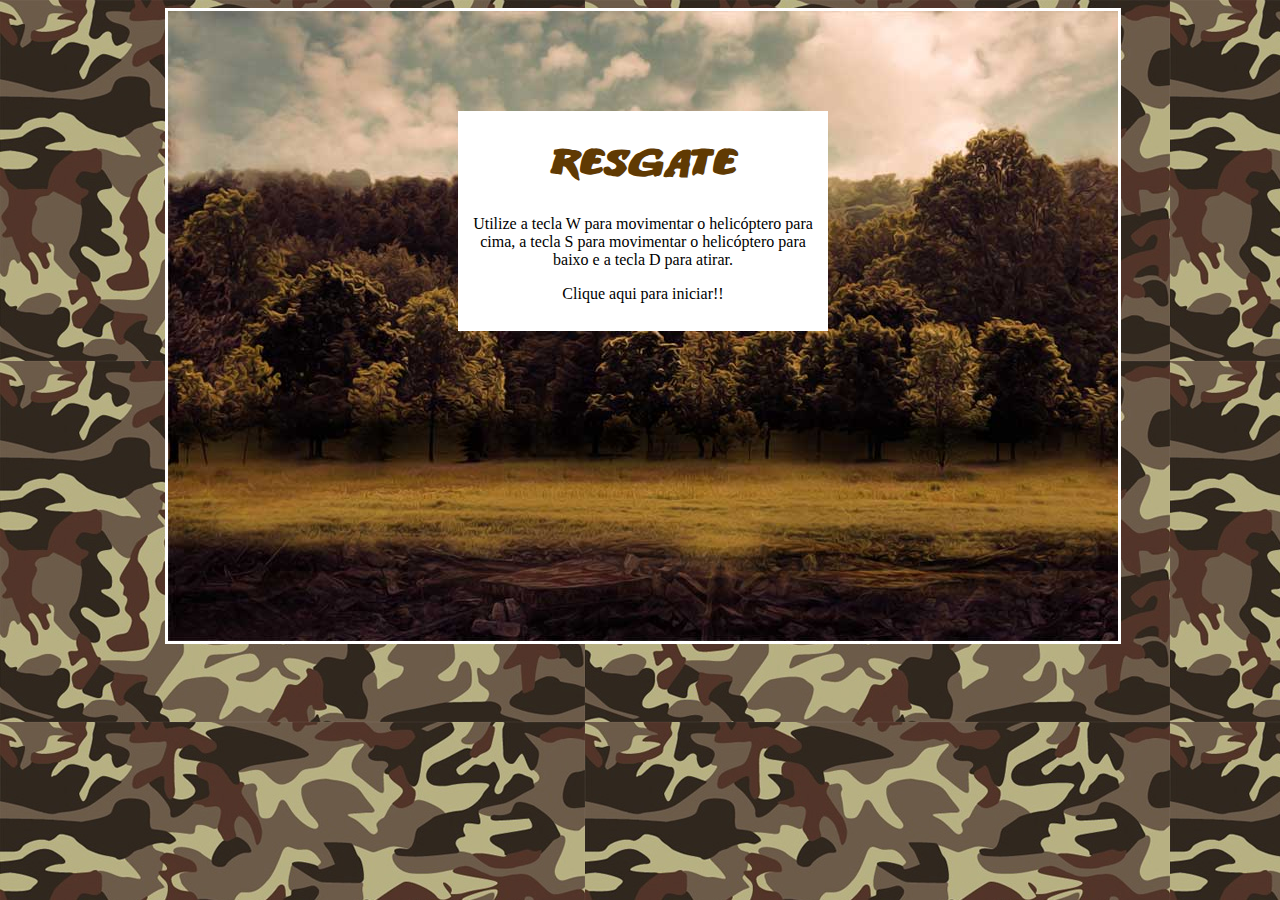
<file: chopperGame.Dio/index.html>
<!doctype html>
<html>
<head>
<meta charset="utf-8">
<link href="style.css" rel="stylesheet" type="text/css">
<title>Resgate</title>
</head>

<body>
<div id="container"> <!-- div container !-->

	<div id="fundoGame"> <!-- div fundoGame !-->
	
		<div id="inicio" onclick="start()"><h1> Resgate </h1> <!-- div inicio !-->
		<p>Utilize a tecla W para movimentar o helicóptero para cima, a tecla S para movimentar o helicóptero para baixo e a tecla D para atirar.</p>
		<p> Clique aqui para iniciar!! </p>
		</div> <!-- Fim da div inicio !-->
		
    </div> <!-- Fim da div fundoGame !-->
	
</div> <!-- Fim da div container !-->
<!-- Sons do jogo !-->
<audio src="sons/som.mp3" preload="auto" id="somDisparo"></audio>
<audio src="sons/explosao.mp3" preload="auto" id="somExplosao"></audio>
<audio src="sons/musica_fundo.mp3" preload="auto" id="musica"></audio>
<audio src="sons/gameover.mp3" preload="auto" id="somGameover"></audio>
<audio src="sons/perdido.mp3" preload="auto" id="somPerdido"></audio>	
<audio src="sons/resgate.mp3" preload="auto" id="somResgate"></audio>
<script type="text/javascript" src="js/jquery-1.11.1.min.js"></script>
<script type="text/javascript" src="script.js"></script> 
<script type="text/javascript" src="js/jquery-collision.min.js"></script>
</body>
</html>
</file>
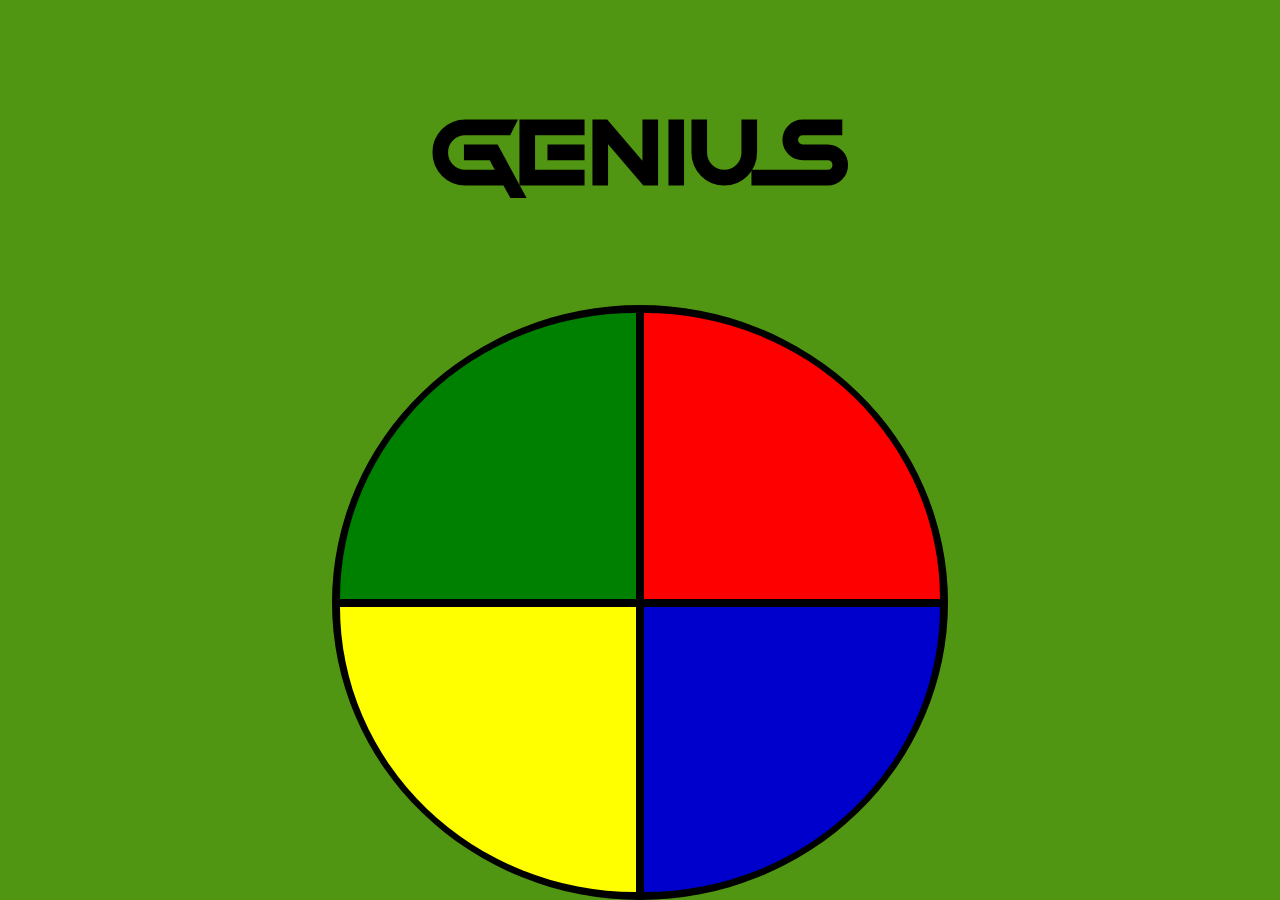
<file: GeniusGame.Dio/index.html>
<!DOCTYPE html>
<html lang="en">
<head>
    <meta charset="UTF-8">
    <meta name="viewport" content="width=device-width, initial-scale=1.0">
    <link rel="stylesheet" href="style.css">
    <title>Gênius' Game</title>
<body>
  
    <div class="main-game">
        <div class="title">
            <h1>GENIUS</h1>
        </div>
        <div class="genius">
            <div class="blue"></div>
            <div class="yellow"></div>
            <div class="red"></div>
            <div class="green"></div>
        </div>
    </div>
    <script type="text/javascript" src="script.js"></script>
</body>
</html>
</file>
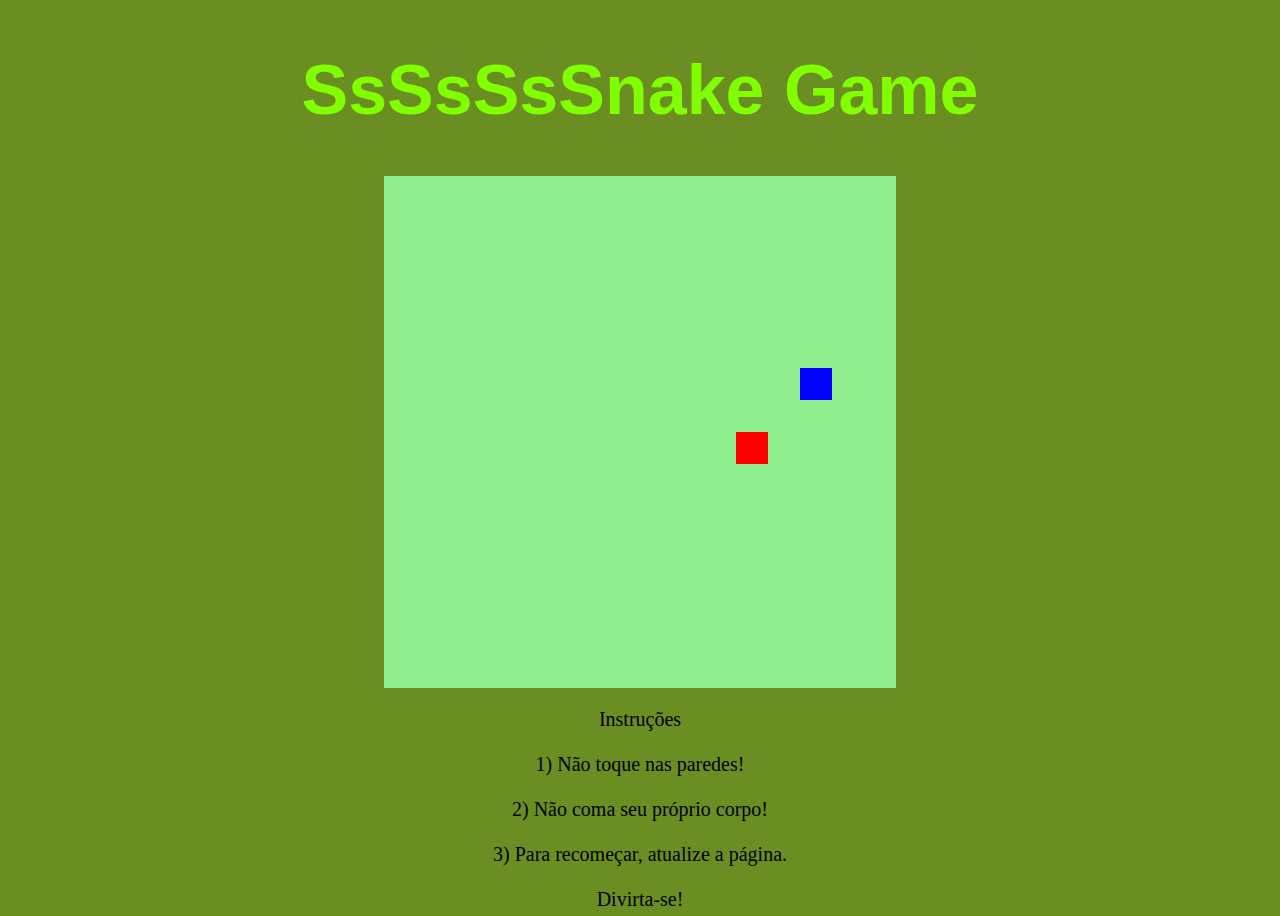
<file: Jogodacobrinha.Dio/index.html>
<!DOCTYPE html>
<html lang="en">
<head>
    <meta charset="UTF-8">
    <meta http-equiv="X-UA-Compatible" content="IE=edge">
    <meta name="viewport" content="width=device-width, initial-scale=1.0">
    <link rel="stylesheet" href="style.css">
    <script defer src="script.js"></script>
    <link href="https://afeld.github.io/emoji-css/emoji.css" rel="stylesheet">
    <title>SSSSSSSnake Game</title>
</head>
<body>
    <h1>SsSsSsSnake Game <i class="em em-snake" aria-role="presentation" aria-label="SNAKE"></i></h1>
    <canvas id="snake" width="512" height="512"></canvas>
    <p> Instruções </p>
    <p>1) Não toque nas paredes!</p>
    <p>2) Não coma seu próprio corpo!</p>
    <p>3) Para recomeçar, atualize a página.</p>
    <p>Divirta-se!</p>
</body>
</html>
</file>
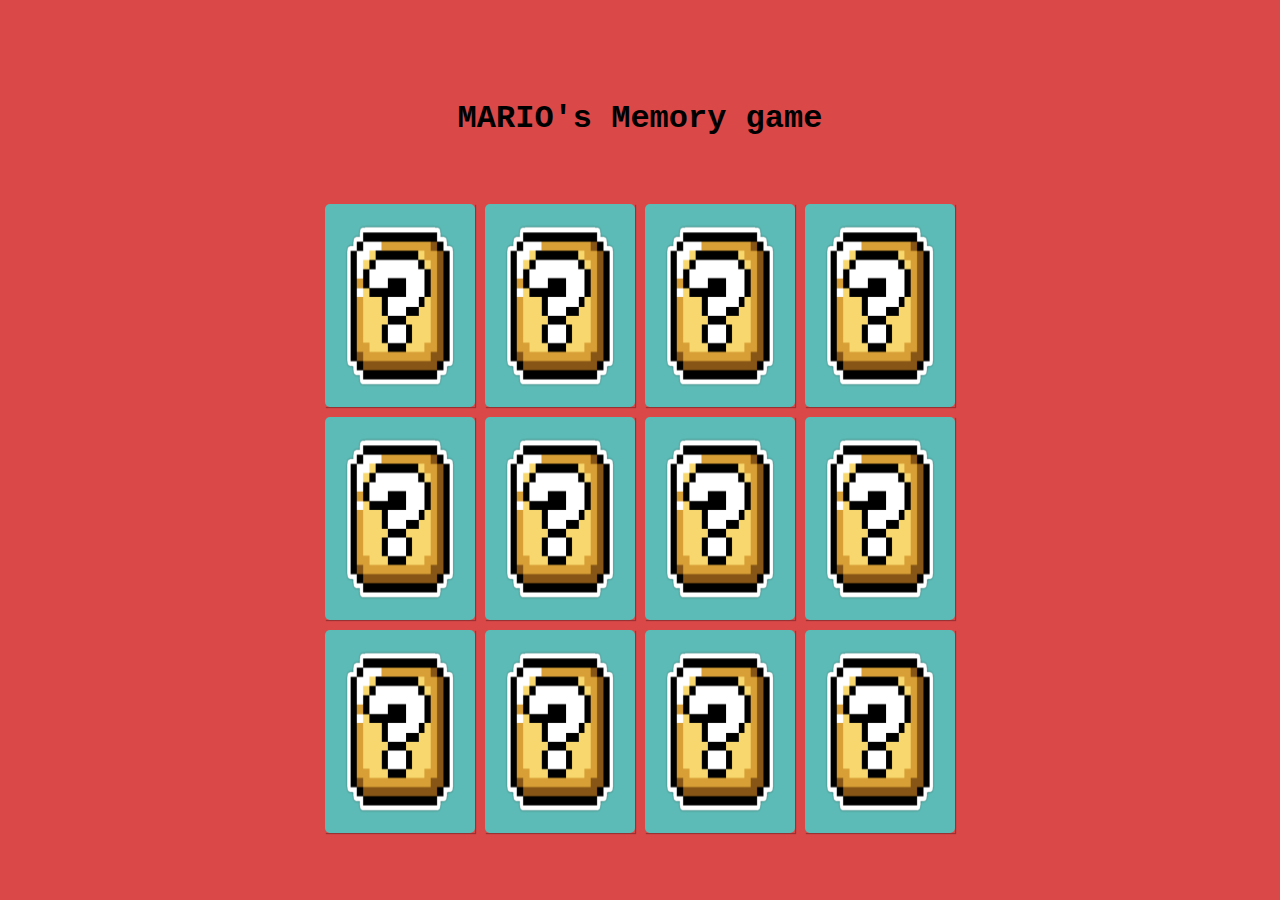
<file: Memory.game.Dio/index.html>
<!DOCTYPE html>
<html lang="en">
<head>
    <meta charset="UTF-8">
    <meta name="viewport" content="width=device-width, initial-scale=1.0">
    <link rel="stylesheet" href="style.css">
    <title>MARIO's Memory game</title>
</head>
<body>
    <div class="title">
        <h1>MARIO's Memory game</h1>
    </div>
        
    <main class="memory-game">
        <div class="card" data-card="bowser">
            <img class="card-front" src="bowser.jpg" alt="Face da carta">
            <img class="card-back" src="box.png" alt="Verso da carta">
        </div>
        <div class="card" data-card="luigi">
            <img class="card-front" src="luigi.png" alt="Face da carta">
            <img class="card-back" src="box.png" alt="Verso da carta">
        </div>
        <div class="card" data-card="mario">
            <img class="card-front" src="mario.png" alt="Face da carta">
            <img class="card-back" src="box.png" alt="Verso da carta">
        </div>
        <div class="card" data-card="peach">
            <img class="card-front" src="peach.png" alt="Face da carta">
            <img class="card-back" src="box.png" alt="Verso da carta">
        </div>
        <div class="card" data-card="toad">
            <img class="card-front" src="toad.png" alt="Face da carta">
            <img class="card-back" src="box.png" alt="Verso da carta">
        </div>
        <div class="card" data-card="yoshi">
            <img class="card-front" src="yoshi.png" alt="Face da carta">
            <img class="card-back" src="box.png" alt="Verso da carta">
        </div>
        <div class="card" data-card="bowser">
            <img class="card-front" src="bowser.jpg" alt="Face da carta">
            <img class="card-back" src="box.png" alt="Verso da carta">
        </div>
        <div class="card" data-card="luigi">
            <img class="card-front" src="luigi.png" alt="Face da carta">
            <img class="card-back" src="box.png" alt="Verso da carta">
        </div>
        <div class="card" data-card="mario">
            <img class="card-front" src="mario.png" alt="Face da carta">
            <img class="card-back" src="box.png" alt="Verso da carta">
        </div>
        <div class="card" data-card="peach">
            <img class="card-front" src="peach.png" alt="Face da carta">
            <img class="card-back" src="box.png" alt="Verso da carta">
        </div>
        <div class="card" data-card="toad">
            <img class="card-front" src="toad.png" alt="Face da carta">
            <img class="card-back" src="box.png" alt="Verso da carta">
        </div>
        <div class="card" data-card="yoshi">
            <img class="card-front" src="yoshi.png" alt="Face da carta">
            <img class="card-back" src="box.png" alt="Verso da carta">
        </div>
    </main>
    <script src="script.js"></script>
</body>
</html>
</file>
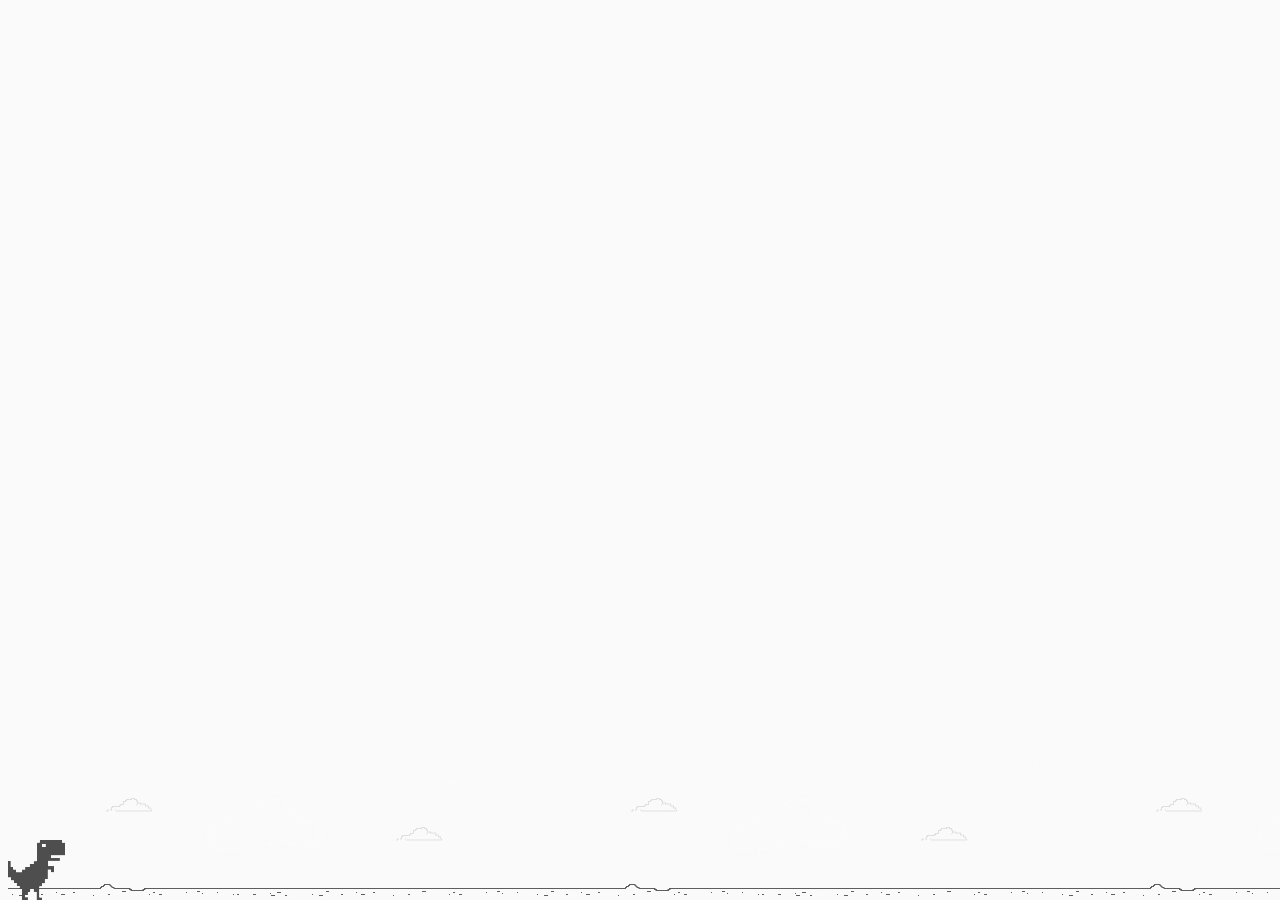
<file: NoNetDinossaur.game.Dio/index.html>
<!DOCTYPE html>
<html lang="pt-br">
<head>
  <meta charset="UTF-8">
  <title>Offline Dino Game</title>
  <link rel="stylesheet" href="style.css"></link>
  <script src="script.js" charset="UTF-8" defer></script>
</head>
<body>
  <div class="background">
    <div class="dino"></div>
  </div>
</body>
</html>
</file>
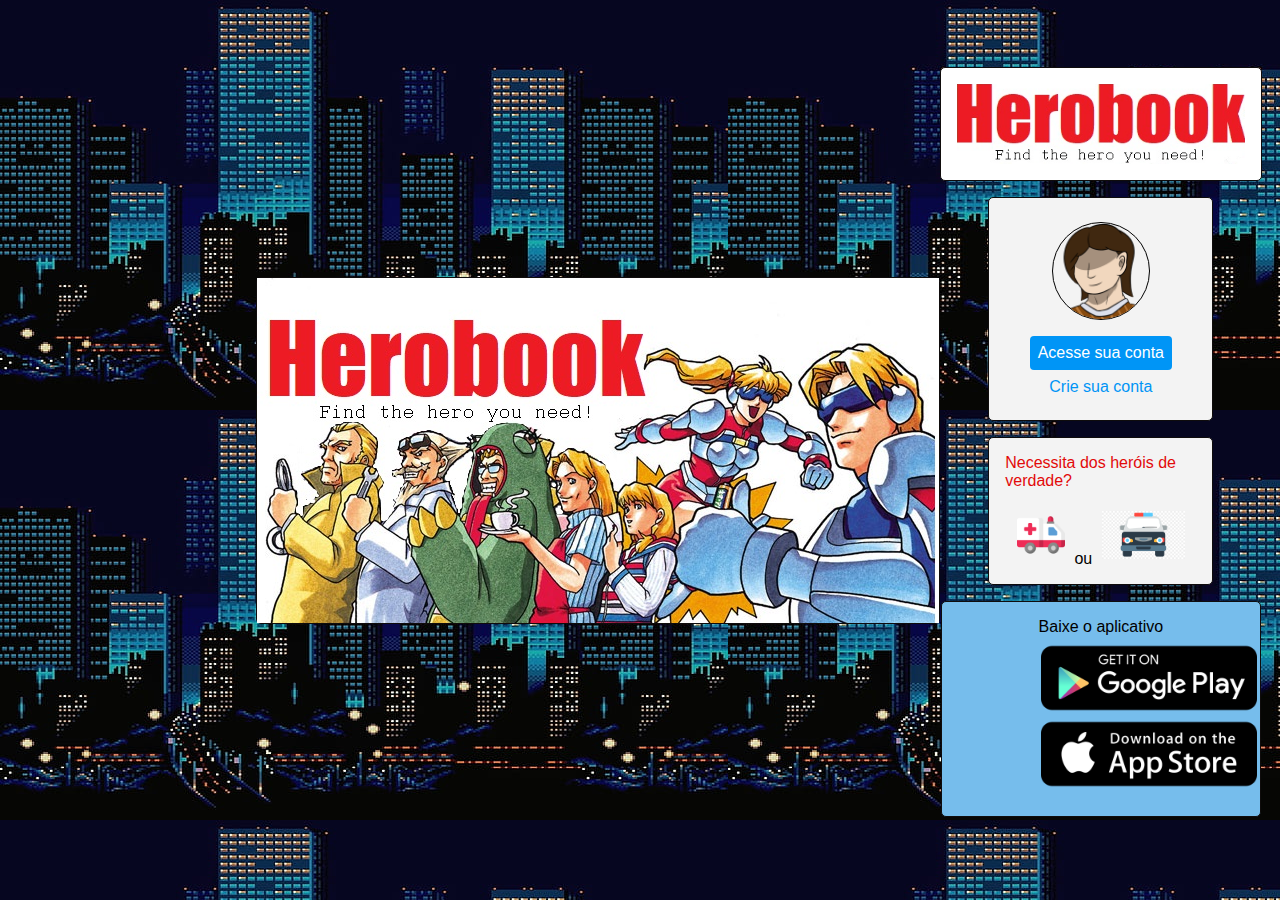
<file: Pagina.inicial.Instagram.Dio/index.html>
<!DOCTYPE html>
<html lang="pt-BR">
<head>
    <meta charset="UTF-8">
    <meta name="viewport" content="width=device-width, initial-scale=1.0">
    <link rel="stylesheet" href="style.css">
    <title>Herobook</title>

</head>

<body>
    <div class="hero-wrapper">
        <div class="hero-image">
            <img src="rent-a-hero.jpg.crdownload" alt="Herobook logo">
        </div>

        <div class="hero-continue">
            <div class="group-logo">
                <img src="herobooklogo.png">
            </div>

            <div class="group">
                <div class="profile-photo">
                    <img src="profile.png" alt="Profile photo">
                </div>
                <a href="#" class="hero-login">Acesse sua conta</a>
                <a href="#" class="hero-account">Crie sua conta</a>
            </div>

            <div class="group">
                <p class="aviso"> Necessita dos heróis de verdade?</p>
                <p class="notaccount">
                    <a href="https://www.policiacivil.pr.gov.br/servicos/APMG/Emergencia/Acionar-Corpo-de-Bombeiros-193-0A30a4rk" class="emergencia"><img src="ambulancia.png" alt="Polícia"></a>
                      ou
                    <a href="https://www.policiacivil.pr.gov.br/servicos/APMG/Emergencia/Acionar-emergencia-policial-190-4EoVn5on" class="emergencia"><img src="policia.jpg" alt="Polícia"></a>
                </p>
            </div>

            <div class="get-the-app">
                <p class="get-app">Baixe o aplicativo</p>
                <div class="download">
                    <a href="#" class="app-download"><img src="downloadapp.png" alt="Baixe o app"></a>
                   
                </div>
            </div>
        
        </div>
    
    </div>
</body>









</html>
</file>
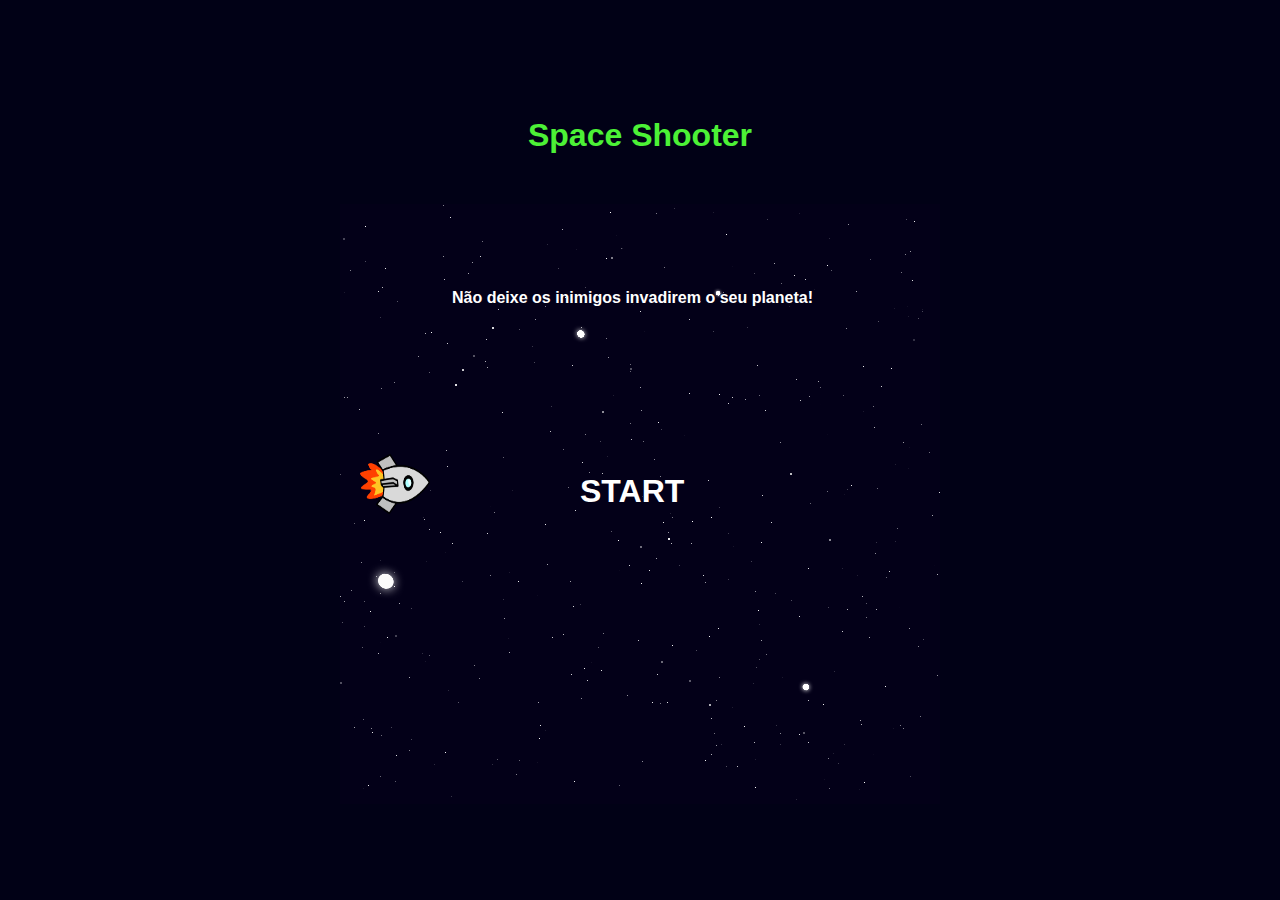
<file: SpaceShooter.game.Dio/index.html>
<!DOCTYPE html>
<html lang="en">
<head>
    <meta charset="UTF-8">
    <meta name="viewport" content="width=device-width, initial-scale=1.0">
    <link rel="stylesheet" href="style.css">
    <title>Space Shooter</title>
</head>
<body>
    <div class="title">
        <h1 class="title">Space Shooter</h1>
    </div>
    <div id="main-play-area">
        <img class="player-shooter" src="img/hero.png" alt="hero">
        <h4 class="game-instructions">
            Não deixe os inimigos invadirem o seu planeta!
        </h4>
        <div class="start-button">
            <h1>START</h1>
        </div>
    </div>
    <script type="text/javascript" src="script.js"></script>
</body>
</html>
</file>
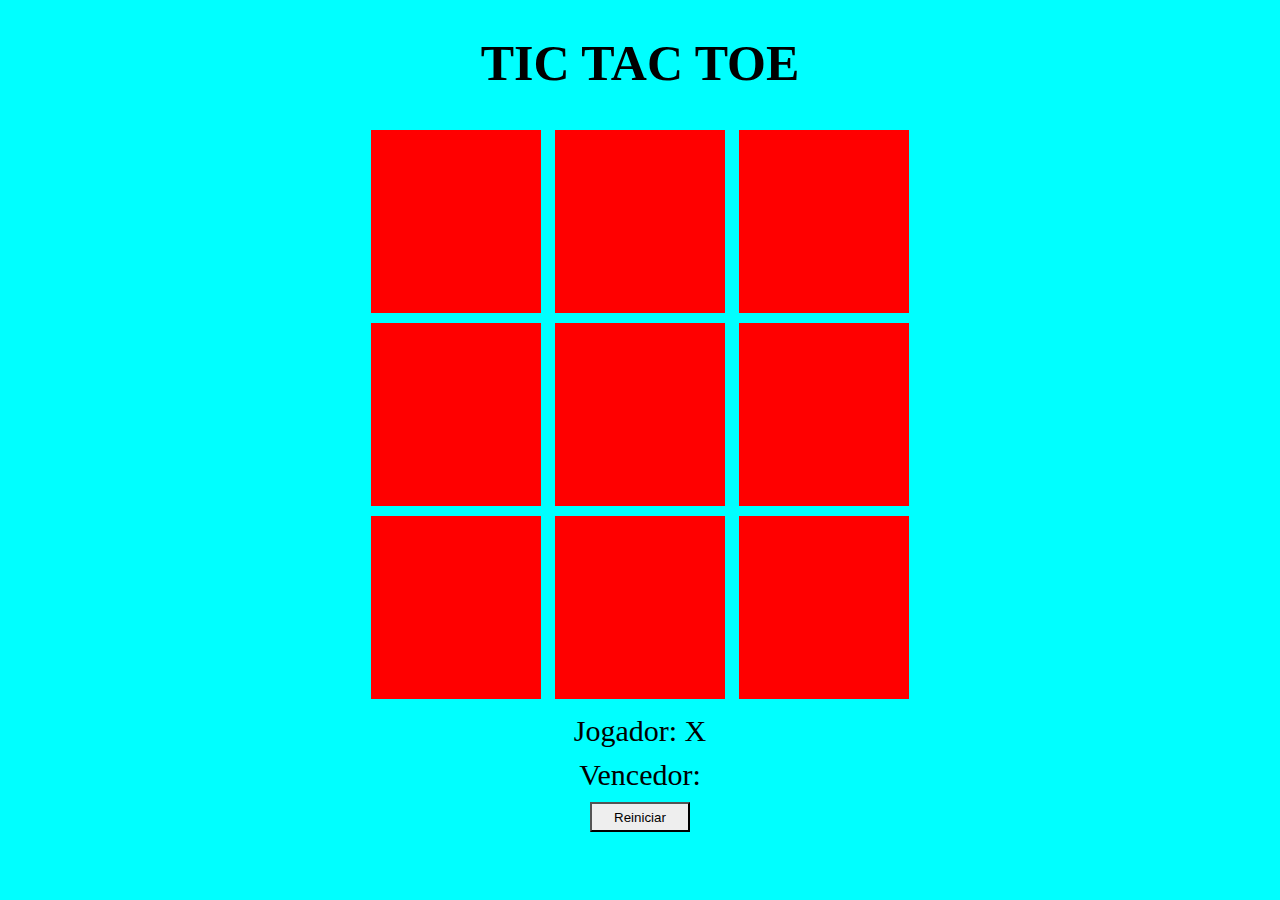
<file: TicTacToe.game.Dio/index.html>
<!DOCTYPE html>
<html lang="pt-br">
<meta charset="UTF-8">
<link rel="stylesheet" href="style.css">
<head>
    <title>Tic Tac Toe</title>
</head>

<body>
    <h1>
        TIC TAC TOE
    </h1>

    <div>
        <div id="1" class="quadrado" onclick="escolherQuadrado(this.id)">-</div>
        <div id="2" class="quadrado" onclick="escolherQuadrado(this.id)">-</div>
        <div id="3" class="quadrado" onclick="escolherQuadrado(this.id)">-</div>
    </div>

    <div>
        <div id="4" class="quadrado" onclick="escolherQuadrado(this.id)">-</div>
        <div id="5" class="quadrado" onclick="escolherQuadrado(this.id)">-</div>
        <div id="6" class="quadrado" onclick="escolherQuadrado(this.id)">-</div>
    </div>

    <div>
        <div id="7" class="quadrado" onclick="escolherQuadrado(this.id)">-</div>
        <div id="8" class="quadrado" onclick="escolherQuadrado(this.id)">-</div>
        <div id="9" class="quadrado" onclick="escolherQuadrado(this.id)">-</div>
    </div>

    <div class="jogador">
        <label>
            Jogador:
        </label>
        <label id="jogador-selecionado">

        </label>
    </div>

    <div class="vencedor">
        <label>
            Vencedor:
        </label>
        <label id="vencedor-selecionado">

        </label>
    </div>

    <div>
        <button onclick="reiniciar()">
            Reiniciar
        </button>
    </div>

</body>
<script src="script.js"></script>
</html>
</file>
<file: chopperGame.Dio/style.css>
@font-face {
	font-family:Titulo;
	src:url(fontes/ANODETONOONE.TTF);
}

h1 {
	font-family:Titulo;
	font-size:40px;
	color:#603A03;
}

body {
	background-image:url(imgs/fundo.jpg);
}

#container{
	width:950px;
	height:auto;
	position:relative;
	margin-left:auto;
	margin-right:auto;
}


#fundoGame {
	width:950px;
	height:630px;
	background-image:url(imgs/fundo_game.jpg);
	border-color:#FFF;
	border-style:solid;
}

#jogador {
	width:256px;
	height:66px;
	position:absolute;
	left:8px;
	top:179px;
background-image:url(imgs/apache.png);

}

#inimigo1 {
	width: 256px;
	height: 66px;
	position: absolute;
	left: 689px;
	top: 253px;
	background-image:url(imgs/inimigo1.png);
	
}

#inimigo2 {
	width: 165px;
	height: 70px;
	position: absolute;
	left: 775px;
	top: 447px;
	background-image: url(imgs/inimigo2.png);
}

#amigo {
	width: 44px;
	height: 51px;
	position: absolute;
	left: 10px;
	top: 464px;
	background-image:url(imgs/amigo.png);
}

#inicio {
	width:350px;
	height:200px;
	background-color:#FFF;
 	margin-left:auto;
    margin-right:auto;
 	margin-top:100px;
	text-align:center;
	padding:10px;

}

.anima1 {
	background-image:url(imgs/helicoptero.png);
	animation:play .5s steps(2) infinite;

       -webkit-animation: play .5s steps(2) infinite;
       -moz-animation: play .5s steps(2) infinite;
       -ms-animation: play .5s steps(2) infinite;
       -o-animation: play .5s steps(2) infinite;
}

@keyframes play {
	from {background-position:0px;}
	to {background-position:-512px;}
}

@-webkit-keyframes play {
    from { background-position:0px; }
      to { background-position: -512px; }
 }
 
 @-moz-keyframes play {
    from { background-position:0px; }
      to { background-position: -512px; }
 }
 
 @-ms-keyframes play {
    from { background-position:0px; }
      to { background-position: -512px; }
 }
 
 @-o-keyframes play {
    from { background-position:0px; }
      to { background-position: -512px; }
 }

 .anima2 {
    background-image:url(../imgs/inimigo1.png);
    animation: play .5s steps(2) infinite;
    -webkit-animation: play .5s steps(2) infinite;
    -moz-animation: play .5s steps(2) infinite;
    -ms-animation: play .5s steps(2) infinite;
    -o-animation: play .5s steps(2) infinite; 
}


.anima3 {
	background-image:url(../imgs/amigo.png);
	animation:play2 .9s steps(12) infinite;
	-webkit-animation: play2 .9s steps(12) infinite;
       -moz-animation: play2 .9s steps(12) infinite;
        -ms-animation: play2 .9s steps(12) infinite;
         -o-animation: play2 .9s steps(12) infinite;
}

@keyframes play2 {
	from {background-position:0px;}
	to {background-position:-528px;}
}

@-webkit-keyframes play2 {
   from { background-position:    0px; }
     to { background-position: -528px; }
}

@-moz-keyframes play2 {
   from { background-position:    0px; }
     to { background-position: -528px; }
}

@-ms-keyframes play2 {
   from { background-position:    0px; }
     to { background-position: -528px; }
}

@-o-keyframes play2 {
   from { background-position:    0px; }
     to { background-position: -528px; }
}

#disparo {
	width: 50px;
	height: 8px;
	position: absolute;
	background-image: url(imgs/disparo.png);
}

#explosao1 {
	width:15px;
	height:87px;
	position:absolute;

}

#explosao2 {
	width:15px;
	height:87px;
	position:absolute;
	
}

#explosao3 {
	width:44px;
	height:51px;
	position:absolute;
}

.anima4 {
	width:44px;
	height:51px;
	background-image:url(imgs/amigo_explosao.png);
	animation:play3 .5s steps(7) infinite;
	-webkit-animation: play3 .5s steps(7) infinite;
       -moz-animation: play3 .5s steps(7) infinite;
        -ms-animation: play3 .5s steps(7) infinite;
         -o-animation: play3 .5s steps(7) infinite;
}

@keyframes play3 {
	from {background-position:0px;}
	to {background-position:-308px;}
}

@-webkit-keyframes play3 {
   from { background-position:    0px; }
     to { background-position: -308px; }
}

@-moz-keyframes play3 {
   from { background-position:    0px; }
     to { background-position: -308px; }
}

@-ms-keyframes play3 {
   from { background-position:    0px; }
     to { background-position: -308px; }
}

@-o-keyframes play3 {
   from { background-position:    0px; }
     to { background-position: -308px; }
}

#placar {
	width: 450px;
	height: 50px;
	position: absolute;
	left: 5px;
	top: 590px;
}

h2 {
	font-family:Titulo;
	font-size:20px;
	color:#FFF
}

#energia {
	width: 140px;
	height: 38px;
	position: absolute;
	left: 750px;
	top: 7px;	
}

h3 {
	font-family:Titulo;
	font-size:20px;
	color:#603A03;

}

#fim {
	width:350px;
	height:200px;
	background-color:#FFF;
 	margin-left:auto;
    margin-right:auto;
 	margin-top:100px;
	text-align:center;
	padding:10px;

}
</file>
<file: GeniusGame.Dio/style.css>
@font-face {
	font-family:Titulo;
	src:url(GameOfSquids-1GMVL.ttf);
}

body {
    margin: 0;
    background-color: rgb(81, 150, 18);
}

.main-game {
    height: 100vh;
    width: 100vw;
    display: flex;
    flex-direction: column;
    justify-content: center;
    align-items: center;
}

.genius {
    display: grid;
    grid-template-areas: 'verde vermelho'
    'amarelo azul';
    grid-gap: 8px;
    border: 8px solid #000000;
    background-color: #000000;
    border-radius: 100%;
    width: 600px;
    height: 600px;
    
}

.blue {
    grid-area: azul;
    background-color: blue;
    border-bottom-right-radius: 100%;
}

.red {
    grid-area: vermelho;
    background-color: red;
    border-top-right-radius: 100%;
}

.yellow {
    grid-area: amarelo;
    background-color: yellow;
    border-bottom-left-radius: 100%;
}

.green {
    grid-area: verde;
    background-color: green;
    border-top-left-radius: 100%;
}

.selected {
    opacity: 0.8;
}

.title{
    align-items:top;
    justify-content: center;
    font-family:Titulo;
    font-size: 50px;
    margin-bottom: 0%;
   

}
</file>
<file: Jogodacobrinha.Dio/style.css>
body{
    height:100vh;
    width: 95;
    display: flex;
    justify-content: center;
    align-items: center;
    flex-direction: column;
    background-color: olivedrab;
    font-size: 35px;
    
}

h1 {
    font-family: sans-serif;
    color: chartreuse;
}

p {
    font-size: 20px;
    margin-bottom: 2px;
    font-family: Georgia, 'Times New Roman', Times, serif;
}
</file>
<file: Memory.game.Dio/style.css>
* {
    padding: 0;
    margin: 0;
    box-sizing: border-box;
}

h1{
    margin-top: 100px;
    font-family: 'Courier New', Courier, monospace;
}

body {

    height: 100vh;
    display:flex;
    align-items: center;
    justify-content: center;
    flex-direction: column;
    background-color: rgb(219, 72, 72);
}

.memory-game {
    height: 640px;
    width: 640px;
    margin: auto;
    display: flex;
    flex-wrap: wrap;
    perspective: 1000px; 
}

.card {
    height: calc( 33.333% - 10px);
    width: calc(25% - 10px);
    margin: 5px;
    position: relative;
    box-shadow: 1px 1px 1px rgba(0,0,0,.3);
    cursor: pointer;
    transform: scale(1);
    transform-style: preserve-3d; 
    transition: transform .9s; 
}

.card:active{
    transform: scale(0.97);
    transition: transform .2s;
}

.card-front,
.card-back {
  width: 100%;
  height: 100%;
  padding: 20px;
  position: absolute;
  border-radius: 5px;
  background: rgb(92, 187, 182);
  backface-visibility: hidden; 
}

.card-front {
    transform: rotateY(180deg); 
}


.card.flip {
    transform: rotateY(180deg);
}
</file>
<file: NoNetDinossaur.game.Dio/style.css>
body {
    background: #fafafa;
  }
  
  .dino {
    position: absolute;
    bottom: 0;
    background-image: url(dino.png);
    width: 60px;
    height: 60px;
  }
  
  .cactus {
    position: absolute;
    width: 60px;
    height: 60px;
    bottom: 0;
    background-image: url(cactus.png);
  }
  
  .game-over {     
    text-align: center;
    color: #666;
    margin: 50px 0;
    font-family: arial;
  }
  
  @keyframes slideright {
    from {
        background-position: 70000%;
    }
    to {
        background-position: 0%;
    }
  }
  
  .background {
    position: absolute;
    bottom: 0px;
    background-image: url('background.png');
    background-repeat: repeat-x;
    animation: slideright 600s infinite linear;
    -webkit-animation: slideright 600s infinite linear;
    width: 100%;
    height: 200px;
  }
</file>
<file: Pagina.inicial.Instagram.Dio/style.css>
* {
    padding: 0;
    margin: 0;
    box-sizing: border-box;
    text-decoration: none;
    font-family: sans-serif;
    font-size: 16px;
   
}

body {
    width: 100%;
    min-height: 100vh;
    margin: 0;
    padding: 0;
    display: flex;
    justify-content: center;
    background-image: url(city.jpg)
}

.hero-wrapper {
    display: flex;
    align-items: center;
    justify-content: start;
    width: 60%;
    height: 100vh;
}

.hero-image {
    display: flex;
    align-items: center;
    justify-content: center;
    width: fit-content;
    border: 1px solid rgb(15, 12, 12);
    border-radius: 5px;
}

.hero-image img {
    height: auto;
}

.hero-continue {
    display: flex;
    align-items: center; /* horizontal */
    justify-content: space-around; /* vertical */
    flex-direction: column;
    width: 50%;
    min-height: 34rem;
}

.group-logo {
    display: flex;
    justify-content: space-between;
    align-items: center;
    flex-direction: column;
    background-color: #ffffff;
    width:100%;
    padding: 1rem 1rem 1rem 1rem;
    border: 1px solid rgb(15, 12, 12);
    border-radius: 5px;
    margin-bottom: 1rem
}

.group {
    display: flex;
    justify-content: space-between;
    align-items: center;
    flex-direction: column;
    background-color:rgb(243, 243, 243);;
    width: 70%;
    padding: 1rem 1rem 1rem 1rem;
    border: 1px solid rgb(15, 12, 12);
    border-radius: 5px;
    margin-bottom: 1rem
}

.group-logo img {
    height: 5rem;
    
}

.profile-photo {
    display: flex;
    justify-content: center;
    align-items: center;
    border-radius: 50%;
    border: #000000 solid 1px;
    overflow: hidden;
    margin-top: 0.5rem;
    margin-bottom: 0.5rem;
}

.profile-photo img {
    height: 6rem;
}

.hero-login {
    background-color: #0095f6;
    color: #ffffff;
    padding: 8px;
    border-radius: 4px;
    margin-top: 0.5rem;
    margin-bottom: 0.5rem;
}

.hero-account {
    color: #0095f6;
    margin-bottom: 0.5rem;
}

.aviso {
    color: rgb(226, 10, 10);
    text-decoration:double;
    margin-bottom: 1rem;
}

.emergencia img {
    color: #0095f6;
    height: 3rem;
    margin: 5px 5px 5px 5px;
}

.get-the-app {
    display: flex;
    flex-direction: column;
    align-items: center;
    justify-content: space-evenly;
    width: 20rem;
    padding: 1rem 1rem 1rem 1rem;
    margin-bottom: 1rem;
    background-color: #76bdec;
    border: 1px solid rgb(15, 12, 12);
    border-radius: 5px;
}

.download {
    display: flex;
    width: 50%;
    justify-content: space-evenly;
    align-items: center;
    
}

.app-download img{
    height: 10rem;
    
}



/* media queries */


@media (max-width: 1024px) {
    .hero-wrapper {
        width: 100%;
    }
}

@media (max-width: 768px) {
    body {
        height: fit-content;
        background-color: #ffffff;
    }

    .hero-wrapper {
        width: 90%;
        margin-top: 10rem;
    }

    .hero-image {
        display: none;
    }

    .group-logo{
        width: fit-content;
    }
    .group{
        width: fit-content;
    }

    .hero-continue {
        width: 100%;
    }

    .group {
        border: 1px solid transparent;
    }

    .notaccount{
        align-items: center;
        justify-content: space-evenly;
    }

    .download {
        margin: 0
    };
}
</file>
<file: SpaceShooter.game.Dio/style.css>
body {
    height: 100vh;
    width: 100%;
    display: flex;
    justify-content: center;
    align-items: center;
    padding: 0;
    margin: 0;
    font-family: sans-serif;
    background-color: rgb(1, 1, 22);
    flex-direction: column;
}

.title{
    color: rgb(76, 241, 54);
    text-align: center;
    margin-bottom: 25px;
}

#main-play-area {
    background-color: black;
    background-image: url(img/space.png);
    height: 600px;
    width: 600px;
}

.game-instructions {
    position: relative;
    color: white;
    left: 7rem;
    top: 0px;
}

.start-button {
    position: relative;
    color: white;
    top: 9rem;
    left: 15rem;
    cursor: pointer;
}

.player-shooter {
    position: relative;
    height: 60px;
    width: 70px;
    left: 20px;
    top: 250px
}

.laser {
    position: relative;
    width: 40px;
    height: 30px;
}

.alien {
    height: 60px;
    width: 70px;
    position: relative;
}

.alien-transition {
    opacity: 1;
    transition: opacity 1.5s ease-in-out;
}

.dead-alien {
    height: 60px;
    width: 70px;
    position: relative;
    opacity: 0;
}
</file>
<file: TicTacToe.game.Dio/style.css>
body {
    text-align: center;
    background-color: aqua;
}

h1{
    font-size: 50px;
}

.quadrado {
    text-align: center;
    width: 90px;
    background: rgb(255, 0, 0);
    display: inline-block;
    padding: 40px;
    font-size: 90px;
    font-family:Impact, Haettenschweiler, sans-serif;
    margin: 5px;
    cursor: pointer;
    color: rgb(255, 0, 0);
}

.jogador, .vencedor {
    font-size: 30px;
    margin-top: 10px;
}

button {
    margin-top: 10px;
    width: 100px;
    height: 30px;
    background: #eee;
    cursor: pointer;
}
</file>
